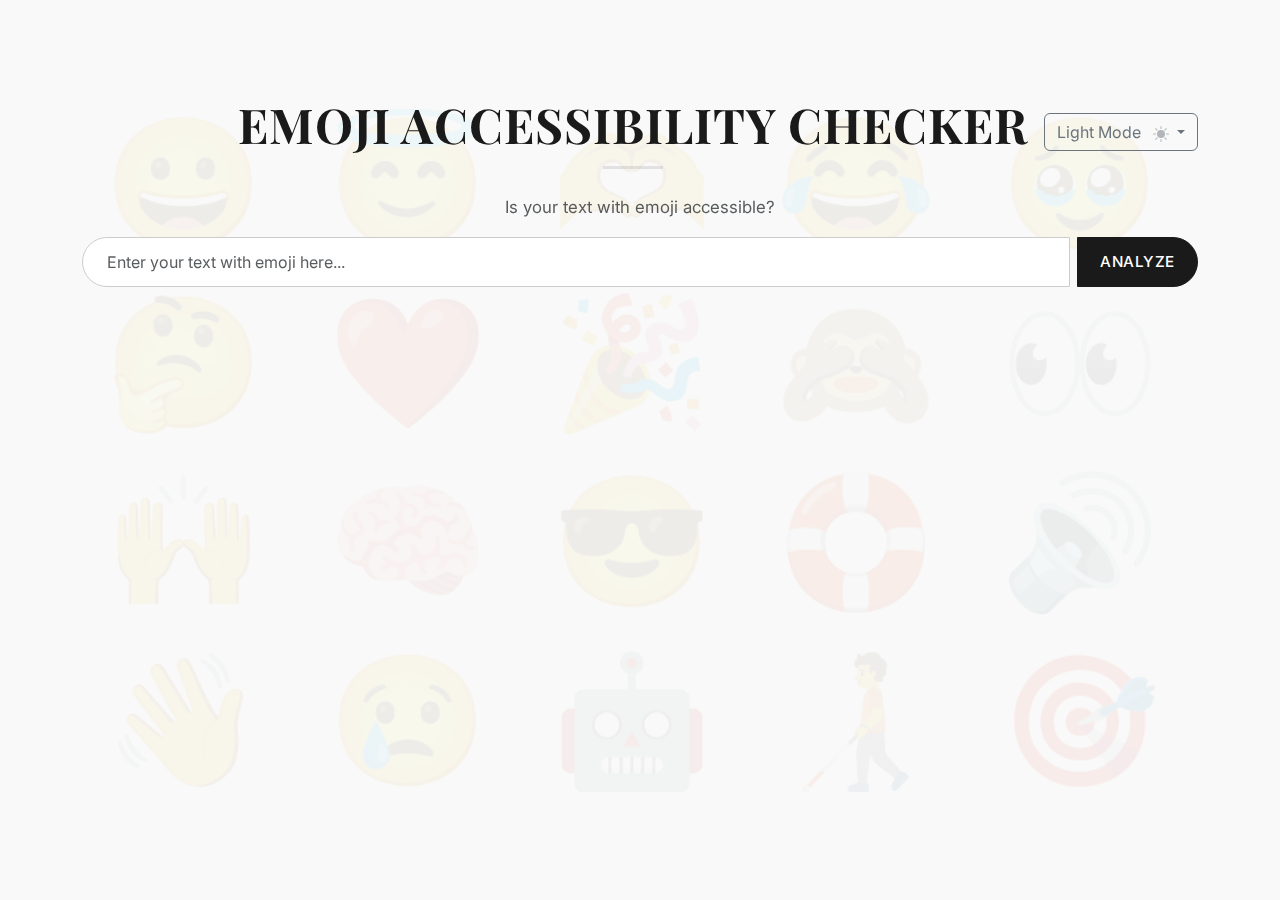
<file: index.html>
<!DOCTYPE html>
<html lang="en">
<head>
    <meta charset="UTF-8" />
    <meta name="viewport" content="width=device-width, initial-scale=1.0"/>
    <title>Emoji Accessibility Checker</title>
    <link href="https://cdn.jsdelivr.net/npm/bootstrap@5.3.0/dist/css/bootstrap.min.css" rel="stylesheet" />
    <link href="style.css" rel="stylesheet" />
    <link href="https://fonts.googleapis.com/css2?family=Inter:wght@400;500&family=Playfair+Display:wght@700&display=swap" rel="stylesheet" />

    <svg xmlns="http://www.w3.org/2000/svg" class="d-none">
      <symbol id="sun-fill" viewBox="0 0 16 16">
        <path d="M8 12a4 4 0 1 0 0-8 4 4 0 0 0 0 8zM8 0a.5.5 0 0 1 .5.5v2a.5.5 0 0 1-1 0v-2A.5.5 0 0 1 8 0zm0 13a.5.5 0 0 1 .5.5v2a.5.5 0 0 1-1 0v-2A.5.5 0 0 1 8 13zm8-5a.5.5 0 0 1-.5.5h-2a.5.5 0 0 1 0-1h2a.5.5 0 0 1 .5.5zM3 8a.5.5 0 0 1-.5.5h-2a.5.5 0 0 1 0-1h2A.5.5 0 0 1 3 8zm10.657-5.657a.5.5 0 0 1 0 .707l-1.414 1.415a.5.5 0 1 1-.707-.708l1.414-1.414a.5.5 0 0 1 .707 0zm-9.193 9.193a.5.5 0 0 1 0 .707L3.05 13.657a.5.5 0 0 1-.707-.707l1.414-1.414a.5.5 0 0 1 .707 0zm9.193 2.121a.5.5 0 0 1-.707 0l-1.414-1.414a.5.5 0 0 1 .707-.707l1.414 1.414a.5.5 0 0 1 0 .707zM4.464 4.465a.5.5 0 0 1-.707 0L2.343 3.05a.5.5 0 1 1 .707-.707l1.414 1.414a.5.5 0 0 1 0 .708z"/>
      </symbol>
      <symbol id="moon-stars-fill" viewBox="0 0 16 16">
        <path d="M6 .278a.768.768 0 0 1 .08.858 7.208 7.208 0 0 0-.878 3.46c0 4.021 3.278 7.277 7.318 7.277.527 0 1.04-.055 1.533-.16a.787.787 0 0 1 .81.316.733.733 0 0 1-.031.893A8.349 8.349 0 0 1 8.344 16c-4.467 0-8.096-3.583-8.096-8 0-1.514.463-2.913 1.3-4.044z"/>
      </symbol>
    </svg>
</head>
<body class="emoji-bg">

    <a href="#userInput" class="visually-hidden-focusable">Skip to input</a>

    <div class="container">
        <div class="d-flex justify-content-between align-items-center mb-4 mt-5">
            <div class="theme-toggle-placeholder" style="width: 140px;"></div>

            <h1 class="text-center flex-grow-1 mb-0">Emoji Accessibility Checker</h1>

            <div class="dropdown">
                <button class="btn btn-outline-secondary dropdown-toggle" type="button" data-bs-toggle="dropdown" aria-expanded="false" id="theme-toggle">
                    <span id="theme-text">Light Mode</span>
                    <svg class="bi ms-2 opacity-50 theme-icon" width="1em" height="1em" fill="currentColor">
                        <use href="#sun-fill"></use>
                    </svg>
                </button>
                <ul class="dropdown-menu dropdown-menu-end">
                    <li><button class="dropdown-item d-flex align-items-center" type="button" data-theme="light">
                        <span>Light Mode</span>
                        <svg class="bi ms-2 opacity-50" width="1em" height="1em" fill="currentColor"><use href="#sun-fill"></use></svg>
                    </button></li>
                    <li><button class="dropdown-item d-flex align-items-center" type="button" data-theme="dark">
                        <span>Dark Mode</span>
                        <svg class="bi ms-2 opacity-50" width="1em" height="1em" fill="currentColor"><use href="#moon-stars-fill"></use></svg>
                    </button></li>
                </ul>
            </div>
        </div>

        <p class="text-center text-muted">Is your text with emoji accessible?</p>

      <div class="input-group mb-4">
        <input type="text" id="userInput" class="form-control" placeholder="Enter your text with emoji here..." tabindex="0" />
        <button class="btn btn-primary" onclick="analyzeText()" tabindex="0">Analyze</button>
      </div>

      <div id="results"></div>
    </div>

    <script src="https://cdn.jsdelivr.net/npm/bootstrap@5.3.0/dist/js/bootstrap.bundle.min.js"></script>
    <script>
      // 主題切換的 JavaScript
      document.addEventListener('DOMContentLoaded', () => {
        const body = document.body;
        const themeToggle = document.getElementById('theme-toggle');
        const themeText = document.getElementById('theme-text');
        const themeIcon = themeToggle.querySelector('svg use');

        // 檢查 localStorage 獲取使用者上次的選擇
        const savedTheme = localStorage.getItem('theme');
        if (savedTheme === 'dark') {
          body.classList.add('dark-mode');
          themeText.textContent = 'Dark Mode';
          themeIcon.setAttribute('href', '#moon-stars-fill');
        } else {
          body.classList.remove('dark-mode');
          themeText.textContent = 'Light Mode';
          themeIcon.setAttribute('href', '#sun-fill');
        }

        // 夜晚白天模式
        document.querySelectorAll('[data-theme]').forEach(button => {
          button.addEventListener('click', () => {
            const theme = button.getAttribute('data-theme');
            if (theme === 'dark') {
              body.classList.add('dark-mode');
              localStorage.setItem('theme', 'dark');
              themeText.textContent = 'Dark Mode';
              themeIcon.setAttribute('href', '#moon-stars-fill');
            } else {
              body.classList.remove('dark-mode');
              localStorage.setItem('theme', 'light');
              themeText.textContent = 'Light Mode';
              themeIcon.setAttribute('href', '#sun-fill');
            }
          });
        });
      });

      // 原
      // 使用 Unicode Extended_Pictographic 來判斷字元是否為 Emoji
      function isEmoji(char) {
        return /\p{Extended_Pictographic}/u.test(char);
      }
      // 偵測連續重複出現的 Emoji
      function findRepeatedEmojiOnly(text) {
        const segmenter = new Intl.Segmenter("en", { granularity: "grapheme" });
        const chars = Array.from(segmenter.segment(text), s => s.segment);
        let results = [];
        let count = 1;
        let prev = chars[0];
        for (let i = 1; i < chars.length; i++) {
          if (prev === chars[i] && isEmoji(chars[i])) {
            count++;
          } else {
            if (count > 1 && isEmoji(prev)) {
              results.push({ emoji: prev, count });
            }
            count = 1;
          }
          prev = chars[i];
        }
        if (count > 1 && isEmoji(prev)) {
          results.push({ emoji: prev, count });
        }
        return results;
      }
      // 載入 Emoji 支援資料庫（Emojibase）
      async function loadEmojiSupportData() {
        const response = await fetch("https://cdn.jsdelivr.net/npm/emojibase-data/en/data.json");
        return await response.json();
      }
      // 根據 Emoji 字元，在資料庫中尋找其詳細資訊
      function findEmojiInfo(emoji, dataset) {
        return dataset.find(entry => entry.emoji === emoji);
      }
      // Unicode 版本
      function getSupportNote(version) {
        const v = parseFloat(version);
        if (v <= 6.0) return '<span class="status-success">Supported on 90%+ devices ✅</span>';
        if (v <= 12.0) return '<span class="status-success">Supported on most modern devices ✅</span>';
        if (v <= 14.0) return '<span class="status-warning">May not appear on older systems ⚠️</span>';
        return '<span class="status-warning">Limited support on older platforms ⚠️</span>';
      }

      // 解析輸入文字並產生多個檢查結果區塊
      async function analyzeText() {
        const text = document.getElementById("userInput").value;
        const resultsDiv = document.getElementById("results");
        const analyzeButton = document.querySelector('.btn-primary'); 
        resultsDiv.innerHTML = '';

        // 載入 Emoji 支援資料
        const dataset = await loadEmojiSupportData();

        // 使用 Intl.Segmenter 分割文字
        const segmenter = new Intl.Segmenter("en", { granularity: "grapheme" });
        const chars = Array.from(segmenter.segment(text), s => s.segment);

        // 抓出文字中所有 Emoji、去掉重複，判斷是否有 Emoji
        const emojiList = [...new Set(chars.filter(isEmoji))];
        const hasEmoji = emojiList.length > 0;

        // Screen Reader Output，將 Emoji 替換成文字
        const readerCard = document.createElement("div");
        readerCard.className = "card result-card p-3";
        const readerText = chars.map(c => {
          if (isEmoji(c)) {
            const info = findEmojiInfo(c, dataset);
            return `<span>'${info ? info.label : c}'</span>`;
          }
          return `<span>${c}</span>`;
        }).join('');
        readerCard.innerHTML = `
          <h5>Screen Reader Output 🔊</h5>
          <p class="text-muted">Listen to how it sounds with a screen reader.</p>
          <div class="screen-reader-text" aria-hidden="true">${readerText}</div>
          <button class="btn btn-primary mt-2" onclick="playText('${text.replace(/'/g, "\\'")}')" aria-label="Play screen reader simulation" tabindex="0">▶ Play</button>
        `;
        resultsDiv.appendChild(readerCard);

        // Repeated Emoji
        const repeatedCard = document.createElement("div");
        repeatedCard.className = "card result-card p-3";
        if (!hasEmoji) {
          // 如果沒有任何 emoji
          repeatedCard.innerHTML = `
            <h5>Repeated Emoji 🔁</h5>
            <p class="text-muted">Avoid using continuous and repeated emoji.</p>
            <div class="border rounded p-2 mb-2 highlight-warning">
              <div class="fw-bold fs-5 mb-1 status-warning">No emojis detected ⚠️</div>
              <div class="text-muted">This section only applies when emojis are present.</div>
            </div>
          `;
        } else {
          const repeatedList = findRepeatedEmojiOnly(text);
          let repeatedStatus = 'No excessive repetition detected ✅';
          let repeatedClass = 'status-success';
          if (repeatedList.length > 0) {
            repeatedStatus = 'Found repeated emoji ❌: ' + repeatedList.map(e => `${e.emoji} (${e.count} times)`).join(', ');
            repeatedClass = 'status-error';
            repeatedCard.classList.add('highlight-error');
          }
          repeatedCard.innerHTML = `
            <h5>Repeated Emoji 🔁</h5>
            <p class="text-muted">Avoid using continuous and repeated emoji.</p>
            <p class="${repeatedClass}">${repeatedStatus}</p>
          `;
        }
        resultsDiv.appendChild(repeatedCard);

        // Position of Emoji
        const positionCard = document.createElement("div");
        positionCard.className = "card result-card p-3";
        if (!hasEmoji) {
          positionCard.innerHTML = `
            <h5>Position of Emoji 📍</h5>
            <p class="text-muted">Ensure emojis are not at the beginning of the content.</p>
            <div class="border rounded p-2 mb-2 highlight-warning">
              <div class="fw-bold fs-5 mb-1 status-warning">No emojis detected ⚠️</div>
              <div class="text-muted">This section only applies when emojis are present.</div>
            </div>
          `;
        } else {
          const startsWithEmoji = isEmoji(chars[0]);
          if (startsWithEmoji) positionCard.classList.add('highlight-error');
          positionCard.innerHTML = `
            <h5>Position of Emoji 📍</h5>
            <p class="text-muted">Ensure emojis are not at the beginning of the content.</p>
            <p class="${startsWithEmoji ? 'status-error' : 'status-success'}">
              ${startsWithEmoji ? 'Emoji found at the beginning of the sentence ❌' : 'Emoji is well positioned ✅'}
            </p>
          `;
        }
        resultsDiv.appendChild(positionCard);

        // Supported Emoji
        const supportedCard = document.createElement("div");
        supportedCard.className = "card result-card p-3";
        supportedCard.innerHTML = `
          <h5>Supported Emoji 📱</h5>
          <p class="text-muted">Check platform support and Unicode version.</p>
          <div id="supportedContent"></div>  
        `;
        const supportedContent = supportedCard.querySelector("#supportedContent");

        if (!hasEmoji) {
          supportedContent.innerHTML = `
            <div class="border rounded p-2 mb-2 highlight-warning">
              <div class="fw-bold fs-5 mb-1 status-warning">No emojis detected ⚠️</div>
              <div class="text-muted">This section only applies when emojis are present.</div>
            </div>
          `;
        } else {
          supportedContent.innerHTML = "";
          emojiList.forEach(char => {
            const info = findEmojiInfo(char, dataset);
            if (info) {
              const supportText = getSupportNote(info.version);
              const hasWarning = supportText.includes("⚠️");
              supportedContent.innerHTML += `
                <div class="border rounded p-2 mb-2 ${hasWarning ? 'highlight-warning' : ''}">
                  <div class="fw-bold fs-5 mb-1">${char} ${info.label}</div>
                  <div class="text-muted">Unicode ${info.version}</div>
                  <div>${supportText}</div>
                </div>
              `;
            } else {
              supportedContent.innerHTML += `
                <div class="border rounded p-2 mb-2 highlight-warning">
                  <div class="fw-bold fs-5 mb-1">${char}</div>
                  <div class="text-muted">Not found in database ⚠️</div>
                </div>
              `;
            }
          });
        }
        resultsDiv.appendChild(supportedCard);

        // 讓按鈕失去焦點
        if (analyzeButton) {
          analyzeButton.blur();
        }
      }

      // 使用 Web Speech API 播放
      function playText(text) {
        const utterance = new SpeechSynthesisUtterance();
        utterance.lang = "en-US";
        const spans = document.querySelectorAll(".screen-reader-text span");
        let index = 0;
        utterance.text = text;
        utterance.onboundary = (event) => {
          if (event.name === 'word') {
            spans.forEach(span => span.classList.remove('active'));
            if (spans[index]) spans[index].classList.add('active');
            index++;
          }
        };
        speechSynthesis.cancel();
        speechSynthesis.speak(utterance);
      }
  </script>
</body>
</html>
</file>
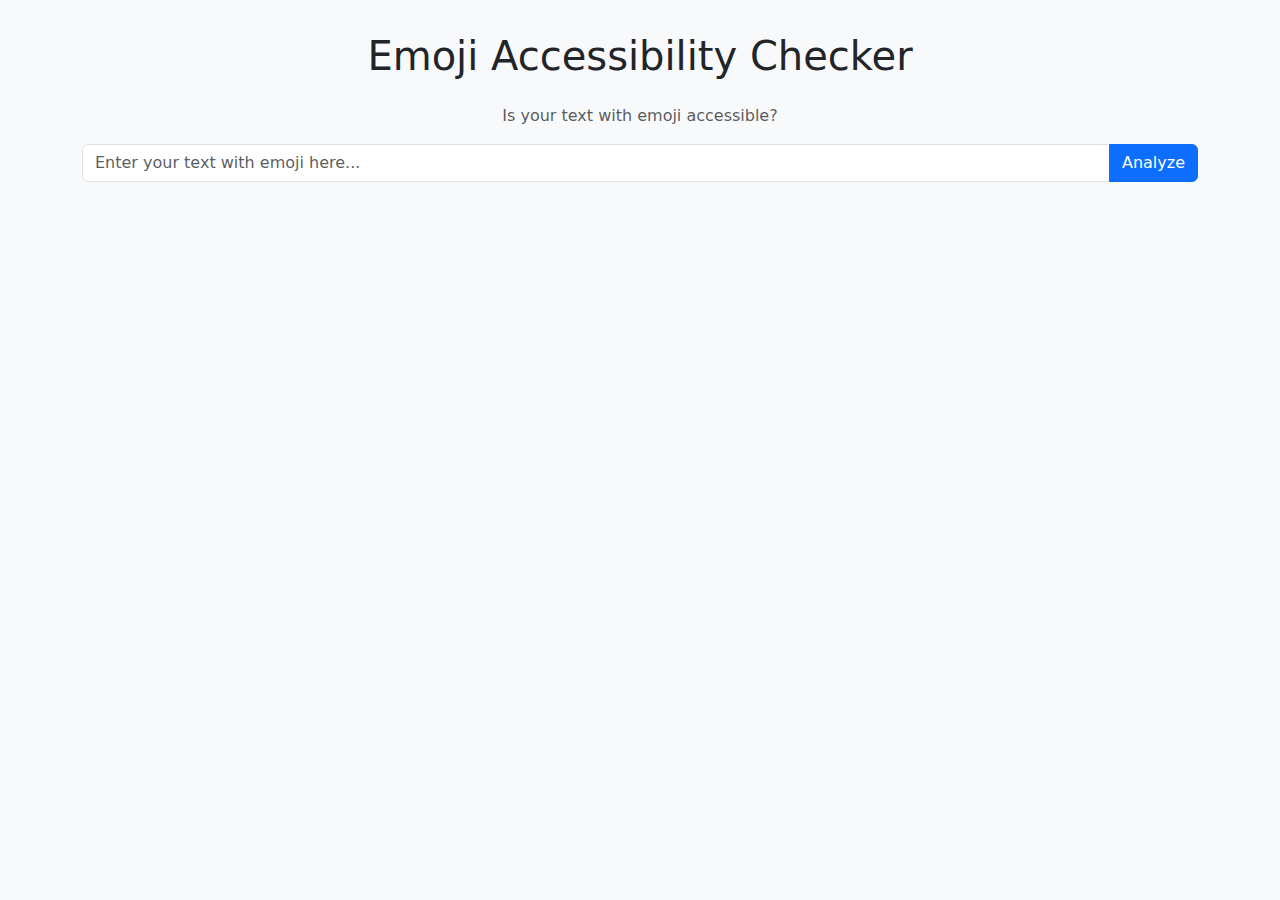
<file: UI/style.html>
<!DOCTYPE html>
<html lang="en">
<head>
  <meta charset="UTF-8" />
  <meta name="viewport" content="width=device-width, initial-scale=1.0"/>
  <title>Emoji Accessibility Checker</title>
  <link href="https://cdn.jsdelivr.net/npm/bootstrap@5.3.0/dist/css/bootstrap.min.css" rel="stylesheet" />
  <link href="style.css" rel="stylesheet" />
</head>
<body>
  <div class="container">
    <h1 class="text-center mb-4">Emoji Accessibility Checker</h1>
    <p class="text-center text-muted">Is your text with emoji accessible?</p>

    <div class="input-group mb-4">
      <input type="text" id="userInput" class="form-control" placeholder="Enter your text with emoji here..." />
      <button class="btn btn-primary" onclick="analyzeText()">Analyze</button>
    </div>

    <div id="results"></div>
  </div>

  <script>
    // 更準確的 Emoji 偵測
    function isEmoji(char) {
      return /\p{Extended_Pictographic}/u.test(char);
    }

    // 使用 `Intl.Segmenter` 確保未來適應性強
    function findRepeatedEmojiOnly(text) {
      const segmenter = new Intl.Segmenter("en", { granularity: "grapheme" });
      const chars = Array.from(segmenter.segment(text), s => s.segment);

      let results = [];
      let count = 1;
      let prev = chars[0];

      for (let i = 1; i < chars.length; i++) {
        if (prev === chars[i] && isEmoji(chars[i])) {
          count++;
        } else {
          if (count > 1 && isEmoji(prev)) {
            results.push({ emoji: prev, count });
          }
          count = 1;
        }
        prev = chars[i];
      }

      if (count > 1 && isEmoji(prev)) {
        results.push({ emoji: prev, count });
      }

      return results;
    }

    // 載入 emoji 支援資料（Emojibase CDN）
    async function loadEmojiSupportData() {
      const response = await fetch("https://cdn.jsdelivr.net/npm/emojibase-data/en/data.json");
      return await response.json();
    }

    // 從資料中找出單一 emoji 的資訊
    function findEmojiInfo(emoji, dataset) {
      return dataset.find(entry => entry.emoji === emoji);
    }

    function analyzeText() {
      const text = document.getElementById("userInput").value;
      const resultsDiv = document.getElementById("results");
      resultsDiv.innerHTML = '';

      // Screen Reader Output
      const readerCard = document.createElement("div");
      readerCard.className = "card result-card p-3";
      const readerText = [...text].map(c => `<span>${c}</span>`).join('');
      readerCard.innerHTML = `
        <h5>🔊 Screen Reader Output</h5>
        <p class="text-muted">Listen to how it sounds with a screen reader.</p>
        <div class="screen-reader-text">${readerText}</div>
        <button class="btn btn-outline-secondary mt-2" onclick="playText('${text.replace(/'/g, "\\'")}')">▶ Play</button>
      `;
      resultsDiv.appendChild(readerCard);

      // Repeated Emoji
      const repeatedList = findRepeatedEmojiOnly(text);
      const repeatedCard = document.createElement("div");
      repeatedCard.className = "card result-card p-3";
      let repeatedStatus = '✅ No excessive repetition detected';
      let repeatedClass = 'status-success';
      if (repeatedList.length > 0) {
        repeatedStatus = '❌ Found repeated emoji: ' + repeatedList.map(e => `${e.emoji} (${e.count} times)`).join(', ');
        repeatedClass = 'status-error';
        repeatedCard.classList.add('highlight-error');
      }
      repeatedCard.innerHTML = `
        <h5>🔁 Repeated Emoji</h5>
        <p class="text-muted">Avoid using continuous and repeated emoji.</p>
        <p class="${repeatedClass}">${repeatedStatus}</p>
      `;
      resultsDiv.appendChild(repeatedCard);

      // Position of Emoji
      const startsWithEmoji = /^[\u231A-\uD83E\uDDFF]/.test(text);
      const positionCard = document.createElement("div");
      positionCard.className = "card result-card p-3";
      if (startsWithEmoji) positionCard.classList.add('highlight-error');
      positionCard.innerHTML = `
        <h5>📍 Position of Emoji</h5>
        <p class="text-muted">Ensure emojis are not at the beginning of the content.</p>
        <p class="${startsWithEmoji ? 'status-error' : 'status-success'}">
          ${startsWithEmoji ? '❌ Emoji found at the beginning of the sentence' : '✅ Emoji is well positioned'}
        </p>
      `;
      resultsDiv.appendChild(positionCard);

      // Supported Emoji
      const supportedCard = document.createElement("div");
      supportedCard.className = "card result-card p-3";
      supportedCard.innerHTML = `
        <h5>📱 Supported Emoji</h5>
        <p class="text-muted">Check platform support and Unicode version.</p>
      `;
      const segmenter = new Intl.Segmenter("en", { granularity: "grapheme" });
      const emojiList = [...new Set(Array.from(segmenter.segment(text), s => s.segment).filter(isEmoji))];

      loadEmojiSupportData().then(dataset => {
        emojiList.forEach(char => {
          const info = findEmojiInfo(char, dataset);
          if (info) {
            supportedCard.innerHTML += `
              <div class="mb-2">
                <strong>${char}</strong> – ${info.label}<br>
                Unicode: ${info.version}<br>
                Shortcode: :${info.shortcodes?.[0] || 'N/A'}:
              </div>`;
          } else {
            supportedCard.innerHTML += `<p class="status-warning">⚠️ ${char} – Not found in database</p>`;
          }
        });
        resultsDiv.appendChild(supportedCard);
      });
    }

    // Web Speech API
    function playText(text) {
      const utterance = new SpeechSynthesisUtterance();
      utterance.lang = "en-US";
      const spans = document.querySelectorAll(".screen-reader-text span");
      let index = 0;
      utterance.text = text;
      utterance.onboundary = (event) => {
        if (event.name === 'word') {
          spans.forEach(span => span.classList.remove('active'));
          if (spans[index]) spans[index].classList.add('active');
          index++;
        }
      };
      speechSynthesis.cancel();
      speechSynthesis.speak(utterance);
    }
  </script>
</body>
</html>
</file>
<file: style.css>
/* 背景與全站字體：柔和背景＋高可讀性字型 */ 
body {
    background-color: #f8f9f8;
    font-family: 'Inter', sans-serif;
    color: #2c2c2c;
    padding: 3rem;
    font-size: 1.05rem;
    line-height: 1.7;
}

/* 標題：雜誌風封面感 */
h1 {
    font-family: 'Playfair Display', serif;
    font-size: 3rem;
    font-weight: 700;
    text-align: center;
    text-transform: uppercase;
    letter-spacing: 1px;
    color: #1a1a1a;
    margin-bottom: 1.5rem;
}
h1::after {
    content: '';
    display: block;
    width: 60px;
    height: 3px;
    background-color: #aaa;
    margin: 0.75rem auto 0;
    opacity: 0.3;
}

/* 副標：溫和無壓力的介紹段落 */
p.text-muted {
    text-align: left;
    color: #5c636a;
    font-weight: 400;
    font-size: 1.05rem;
}

/* 卡片區塊 */
.result-card {
    border-radius: 16px;
    background: #ffffff;
    box-shadow: 0 10px 24px rgba(0, 0, 0, 0.05);
    margin-top: 2rem;
    padding: 2rem;
    border: 1px solid #e0e0e0;
    transition: transform 0.3s ease;
}
.result-card:hover {
    transform: translateY(-2px);
    box-shadow: 0 14px 30px rgba(0, 0, 0, 0.08);
}

/* 狀態色：色盲友善配色 */
.status-success {
    color: #1e9e75;
    font-weight: 600;
}
.status-warning {
    color: #cc7722;
    font-weight: 600;
}
.status-error {
    color: #b23c3c;
    font-weight: 600;
}
.highlight-error {
    border: 2px solid #b23c3c;
    background-color: #fff6f6;
    transform: scale(1.01);
}

/* 語音高亮 */
.screen-reader-text span.active {
    background-color: #f6f08e;
    border-radius: 3px;
    padding: 0 3px;
}

/* 輸入框與按鈕 */
.form-control {
    border-radius: 30px;
    padding: 0.75rem 1.5rem;
    font-size: 1rem;
    border: 1px solid #ccc;
}
.form-control:focus {
    border-color: #999;
    box-shadow: 0 0 0 3px rgba(0, 0, 0, 0.05);
}
.input-group {
    gap: 0.5rem;
}
.btn-primary {
    background-color: #1a1a1a;
    border-color: #1a1a1a;
    border-radius: 40px;
    font-weight: 500;
    letter-spacing: 0.5px;
    text-transform: uppercase;
    padding: 0.6rem 1.4rem;
    font-size: 0.95rem;
}
.btn-primary:hover {
    background-color: #ffffff;
    color: #1a1a1a;
    border: 2px solid #1a1a1a;
}

/* Emoji 背景圖層，鋪滿且具有透明度 */
.emoji-bg::before {
    content: '😀 😇 🫶 😂 🥹 🤔 ❤️ 🎉 🙈 👀 🙌 🧠 😎 🛟 🔊 👋 😢 🤖 🧑‍🦯 🎯';
    position: fixed;
    top: 0;
    left: 0;
    width: 100%;
    height: 100%;
    z-index: -1;
    opacity: 0.06;
    font-size: 8rem;
    line-height: 1.4;
    letter-spacing: 1rem;
    white-space: pre-wrap;
    text-align: center;
    color: #000;
    pointer-events: none;
    user-select: none;
    display: flex;
    justify-content: center;
    align-items: center;
    flex-wrap: wrap;
    padding: 2rem;
}

/* 響應式調整：在手機上縮小 emoji 字體避免擁擠 */
@media (max-width: 768px) {
    .emoji-bg::before {
        font-size: 3.5rem;
        letter-spacing: 0.3rem;
        padding: 1rem;
    }
}

/* Skip link 基本樣式 */
.visually-hidden-focusable {
    position: absolute;
    top: -40px;
    left: 0;
    background: #0d6efd;
    color: #fff;
    padding: 8px 12px;
    z-index: 1000;
    border-radius: 0 0 4px 4px;
    text-decoration: none;
}
.visually-hidden-focusable:focus {
    top: 0;
}

/* 按鈕焦點樣式（符合 WCAG 2.4.7） */
.btn-primary:focus {
    outline: 4px solid #0d6efd;
    outline-offset: 2px;
    background-color: #e7f1ff;
    box-shadow: 0 0 0 4px rgba(13, 110, 253, 0.25);
}

.btn-outline-secondary:focus {
    outline: 4px solid #0d6efd;
    outline-offset: 2px;
    box-shadow: 0 0 0 4px rgba(13, 110, 253, 0.25);
}

/* --- 深色模式樣式 --- */

body.dark-mode {
    background-color: #121212;
    color: #e0e0e0;
}

/* 修正：深色模式下 Emoji 背景的樣式 */
body.dark-mode .emoji-bg::before {
    color: #444; /* 將 Emoji 的顏色改為深灰色，在深色背景下依然可見 */
    opacity: 0.1; /* 調整透明度，讓它不會太搶眼 */
}

body.dark-mode h1 {
    color: #e0e0e0;
}

body.dark-mode .card,
body.dark-mode .input-group .form-control {
    background-color: #1e1e1e;
    color: #e0e0e0;
    border-color: #333;
}

body.dark-mode .form-control::placeholder {
    color: #b0b0b0;
}

body.dark-mode .btn-primary {
    background-color: #6a1b9a;
    border-color: #6a1b9a;
}
body.dark-mode .btn-primary:hover {
    background-color: #5d1689;
    border-color: #5d1689;
    color: #e0e0e0;
}

body.dark-mode .btn-outline-secondary {
    color: #e0e0e0;
    border-color: #6c757d;
}

body.dark-mode .btn-outline-secondary:hover {
    color: #fff;
    background-color: #6c757d;
}

body.dark-mode .dropdown-menu {
    background-color: #1e1e1e;
    border-color: #333;
}

body.dark-mode .dropdown-item {
    color: #e0e0e0;
}

body.dark-mode .dropdown-item:hover {
    background-color: #333;
}

body.dark-mode .text-muted {
    color: #a0a0a0 !important;
}

body.dark-mode .highlight-error {
    background-color: #3b1b1b;
    border: 2px solid #b23c3c;
}

body.dark-mode .highlight-error p.status-error {
    color: #ff9999;
}

body.dark-mode .status-success {
    color: #4CAF50;
}

body.dark-mode .status-warning {
    color: #FFC107;
}

body.dark-mode .status-error {
    color: #F44336;
}

/* 修正：深色模式下所有按鈕的焦點樣式 */
body.dark-mode .btn-primary:focus,
body.dark-mode .btn-outline-secondary:focus {
    outline: 4px solid rgba(13, 110, 253, 0.5);
    outline-offset: 2px;
    background-color: rgba(231, 241, 255, 0.2);
    box-shadow: 0 0 0 4px rgba(13, 110, 253, 0.25);
}
</file>
<file: UI/style.css>
body {
    background-color: #f8f9fa;
    padding: 2rem;
  }
  
  .result-card {
    border-radius: 10px;
    box-shadow: 0 0 10px rgba(0, 0, 0, 0.05);
    margin-top: 1rem;
    transition: all 0.3s ease;
  }
  
  .status-success {
    color: green;
    font-weight: bold;
  }
  
  .status-warning {
    color: orange;
    font-weight: bold;
  }
  
  .status-error {
    color: red;
    font-weight: bold;
  }
  
  .highlight-error {
    transform: scale(1.05);
    border: 2px solid red;
  }
  
  .screen-reader-text span.active {
    background-color: yellow;
  }
</file>
